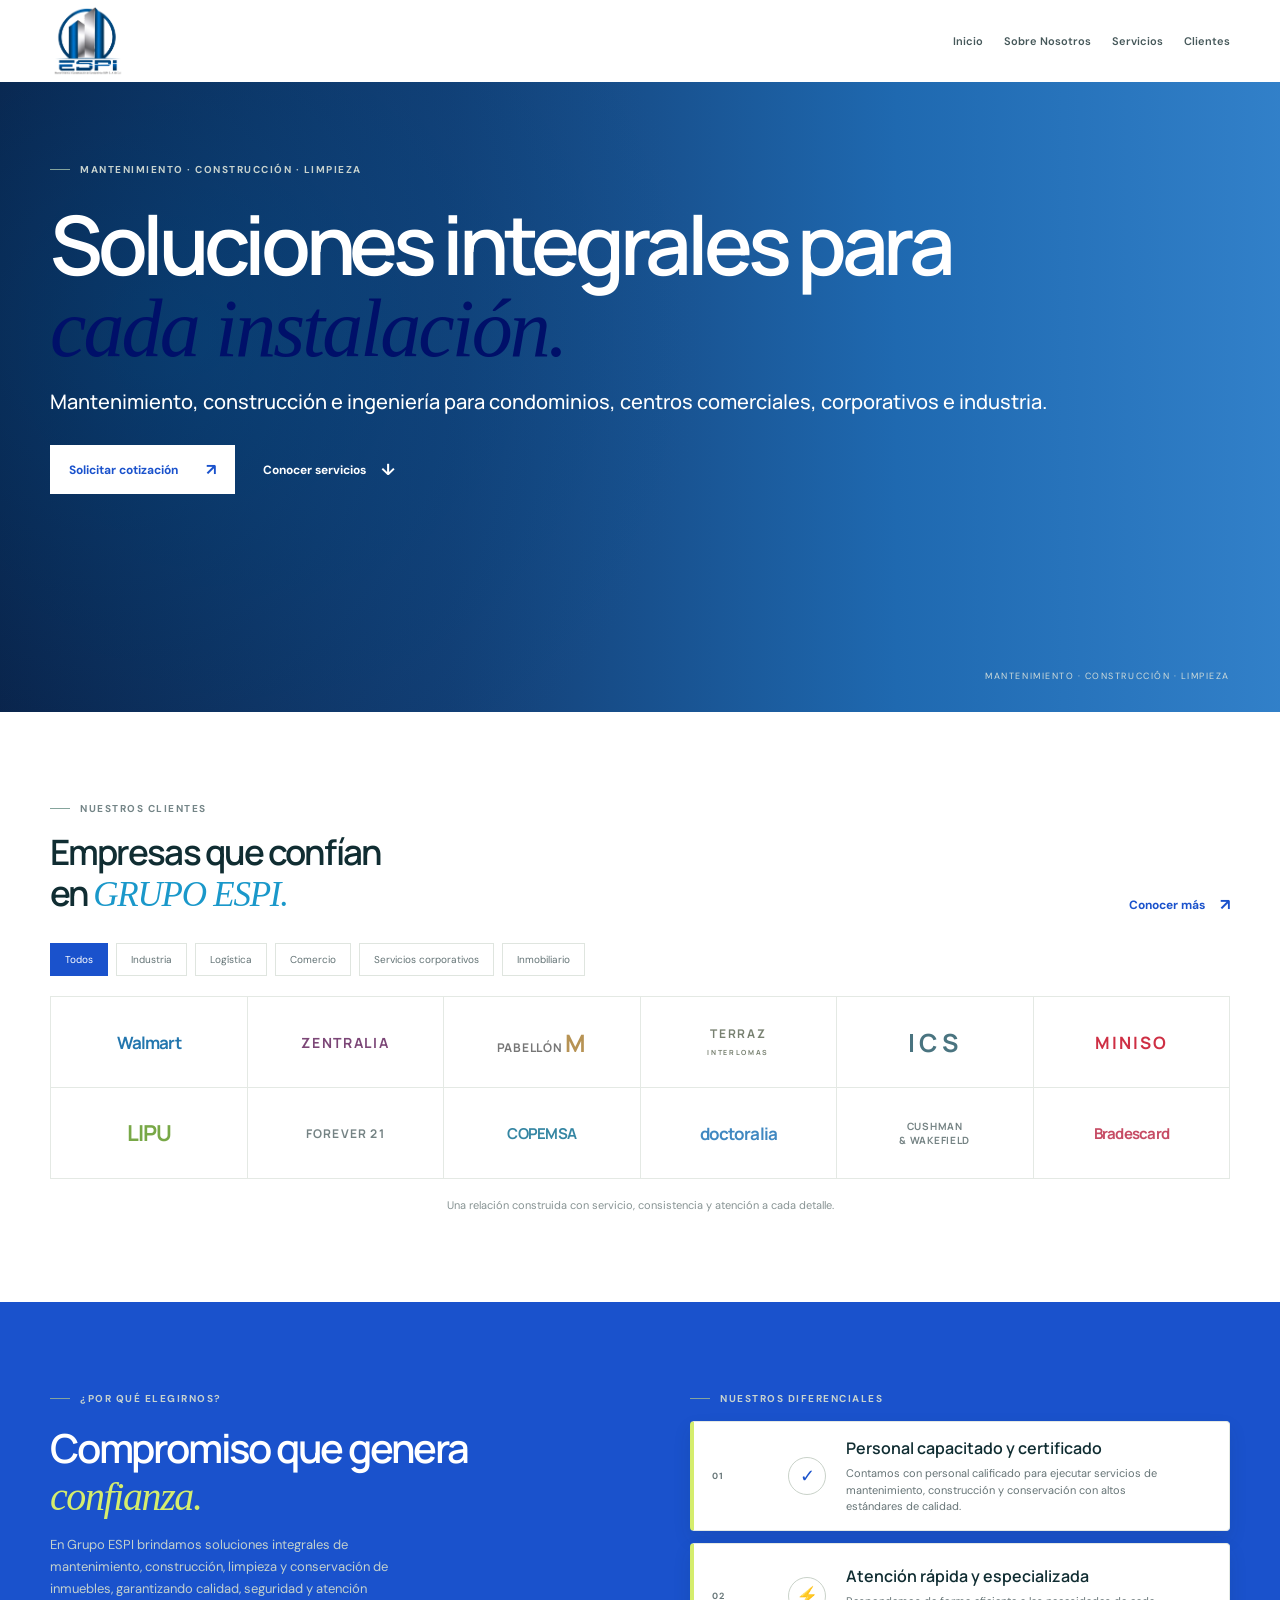
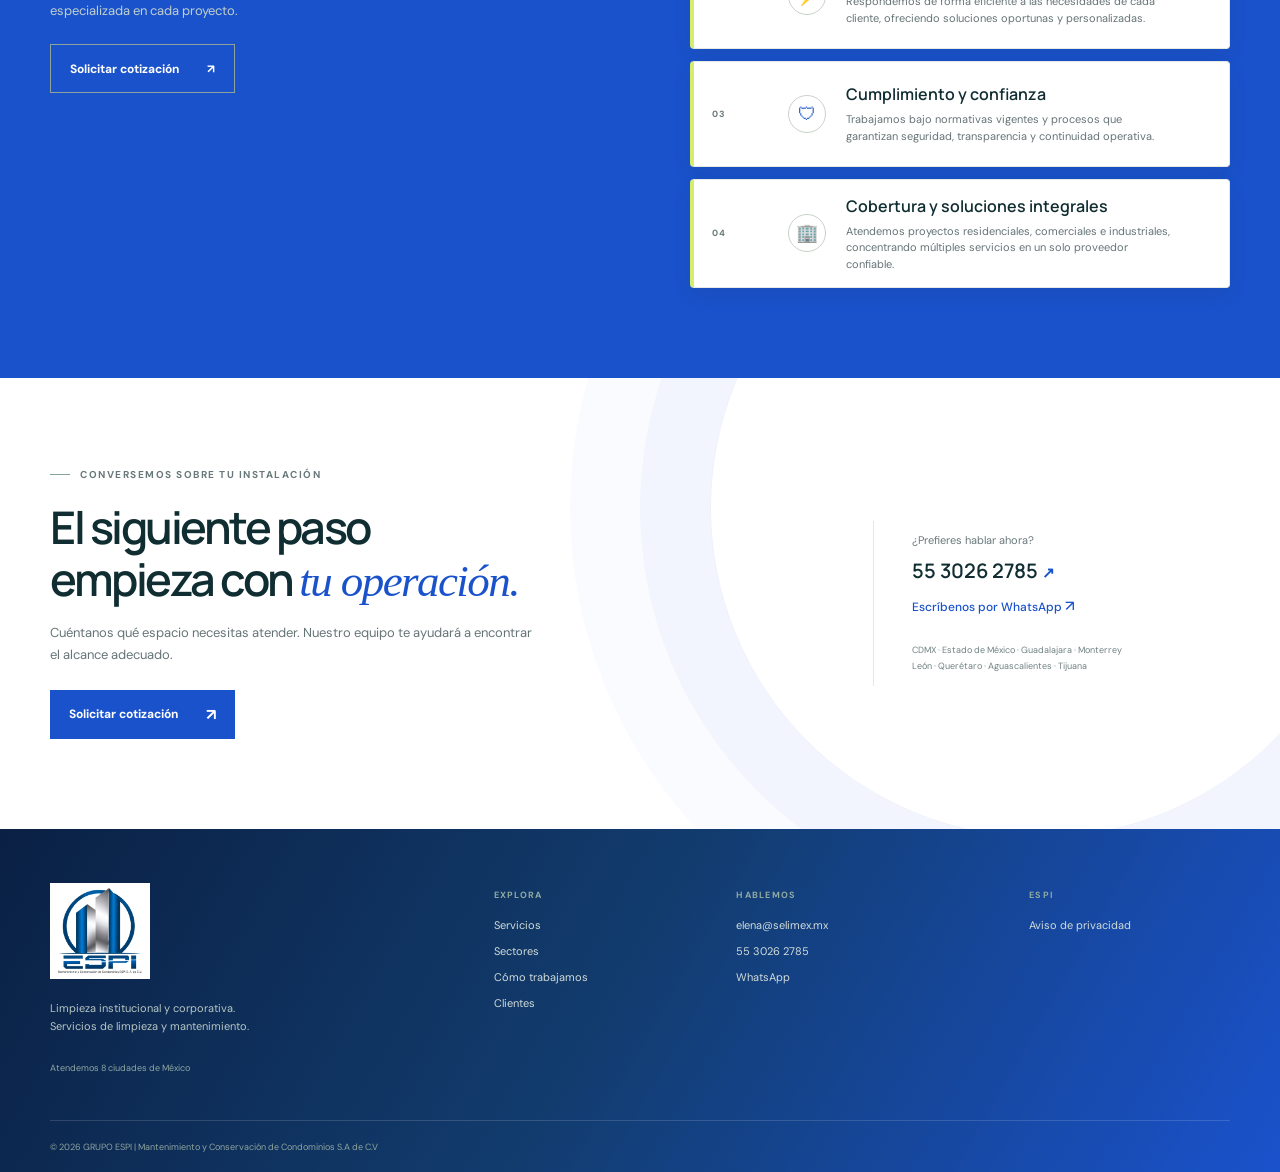
<file: index.html>
<!doctype html>
<html lang="es">

<head>
  <meta charset="utf-8">
  <meta name="viewport" content="width=device-width, initial-scale=1">
  <meta name="theme-color" content="#092f36">
  <meta name="description"
    content="Servicios de limpieza institucional y mantenimiento para empresas, industria y edificios.">
  <title>ESPI | Mantenimiento y Construcción</title>
  <link rel="preconnect" href="https://fonts.googleapis.com">
  <link rel="preconnect" href="https://fonts.gstatic.com" crossorigin>
  <link
    href="https://fonts.googleapis.com/css2?family=DM+Sans:wght@400;500;600;700&family=Manrope:wght@400;500;600;700;800&display=swap"
    rel="stylesheet">
  <link rel="stylesheet" href="styles.css">
  <script src="script.js" defer></script>
</head>

<body>
  <header class="site-header">
    <a class="brand" href="#inicio" aria-label="GRUPO ESPI, inicio"><img
        src="logo-espi.png" alt="ESPI, Mantenimiento y Conservación de Condominios"></a>
    <button class="menu-toggle" aria-label="Abrir menú" aria-expanded="false"><span></span><span></span></button>
    <nav class="main-nav" aria-label="Navegación principal">
      <a href="#inicio">Inicio</a>
      <a href="empresa.html">Sobre Nosotros</a>
      <a href="servicios.html">Servicios</a>
      <a href="#clientes">Clientes</a>
    </nav>
  </header>
  <main>
    <section class="hero" id="inicio">
      <div class="hero-image"></div>
      <div class="hero-shade"></div>
      <div class="hero-content wrap">
        <div class="eyebrow light"><i></i> MANTENIMIENTO · CONSTRUCCIÓN · LIMPIEZA </div>
        <h1>Soluciones integrales para<br><em>cada instalación.</em></h1>
        <p class="hero-lead">
          Mantenimiento, construcción e ingeniería para condominios,
          centros comerciales, corporativos e industria.</p>
        <div class="hero-actions"><a class="button button-lime" href="#contacto">Solicitar cotización
            <span>↗</span></a><a class="text-link light-link" href="servicios.html">Conocer servicios <span>↓</span></a>
        </div>

      </div>
      <div class="hero-caption">
        MANTENIMIENTO · CONSTRUCCIÓN · LIMPIEZA
      </div>
    </section>

    <section class="clients section-pad" id="clientes">
      <div class="wrap">
        <div class="section-head">
          <div>
            <div class="eyebrow"><i></i> NUESTROS CLIENTES</div>
            <h2>Empresas que confían<br>en <em>GRUPO ESPI.</em></h2>
          </div><a class="text-link" href="#contacto">Conocer más <span>↗</span></a>
        </div>
        <div class="filter-row" role="group" aria-label="Filtrar clientes"><button class="filter active" aria-pressed="true"
            data-filter="all">Todos</button><button class="filter" aria-pressed="false" data-filter="industria">Industria</button><button
            class="filter" aria-pressed="false" data-filter="logistica">Logística</button><button class="filter" aria-pressed="false"
            data-filter="comercio">Comercio</button><button class="filter" aria-pressed="false" data-filter="corporativo">Servicios
            corporativos</button><button class="filter" aria-pressed="false" data-filter="inmobiliario">Inmobiliario</button></div>
        <div class="client-grid">
          <div class="client-card" data-category="comercio"><strong class="walmart">Walmart</strong></div>
          <div class="client-card" data-category="inmobiliario"><strong class="zentralia">ZENTRALIA</strong></div>
          <div class="client-card" data-category="inmobiliario"><strong class="pabellon">PABELLÓN <b>M</b></strong>
          </div>
          <div class="client-card" data-category="inmobiliario"><strong
              class="terraz">TERRAZ<br><small>INTERLOMAS</small></strong></div>
          <div class="client-card" data-category="industria"><strong class="ics">ICS</strong></div>
          <div class="client-card" data-category="comercio"><strong class="miniso">MINISO</strong></div>
          <div class="client-card" data-category="logistica"><strong class="lipu">LIPU</strong></div>
          <div class="client-card" data-category="comercio"><strong class="forever">FOREVER 21</strong></div>
          <div class="client-card" data-category="inmobiliario"><strong class="copemsa">COPEMSA</strong></div>
          <div class="client-card" data-category="corporativo"><strong class="doctoralia">doctoralia</strong></div>
          <div class="client-card" data-category="corporativo"><strong class="cushman">CUSHMAN<br>& WAKEFIELD</strong>
          </div>
          <div class="client-card" data-category="corporativo"><strong class="bradescard">Bradescard</strong></div>
        </div>
        <p class="client-foot">Una relación construida con servicio, consistencia y atención a cada detalle.</p>
      </div>
    </section>
    <section class="process section-pad" id="proceso">
      <div class="wrap process-grid">
        <div class="process-intro">
          <div class="eyebrow light">
            <i></i> ¿POR QUÉ ELEGIRNOS?
          </div>
          <h2>
            Compromiso que genera
            <em>confianza.</em>
          </h2>
          <p>
            En Grupo ESPI brindamos soluciones integrales de
            mantenimiento, construcción, limpieza y conservación
            de inmuebles, garantizando calidad, seguridad y
            atención especializada en cada proyecto.
          </p>
          <a class="button button-outline" href="#contacto">
            Solicitar cotización
            <span>↗</span>
          </a>
        </div>
        <div class="steps">
          <div class="eyebrow light">
            <i></i> NUESTROS DIFERENCIALES
          </div>
          <article class="step">
            <span>01</span>
            <div class="step-icon">✓</div>
            <div>
              <h3>Personal capacitado y certificado</h3>
              <p>
                Contamos con personal calificado para ejecutar
                servicios de mantenimiento, construcción y
                conservación con altos estándares de calidad.
              </p>
            </div>
          </article>
          <article class="step">
            <span>02</span>
            <div class="step-icon">⚡</div>
            <div>
              <h3>Atención rápida y especializada</h3>
              <p>
                Respondemos de forma eficiente a las necesidades
                de cada cliente, ofreciendo soluciones oportunas
                y personalizadas.
              </p>
            </div>
          </article>
          <article class="step">
            <span>03</span>
            <div class="step-icon">🛡</div>
            <div>
              <h3>Cumplimiento y confianza</h3>
              <p>
                Trabajamos bajo normativas vigentes y procesos
                que garantizan seguridad, transparencia y
                continuidad operativa.
              </p>
            </div>
          </article>
          <article class="step">
            <span>04</span>
            <div class="step-icon">🏢</div>
            <div>
              <h3>Cobertura y soluciones integrales</h3>
              <p>
                Atendemos proyectos residenciales, comerciales e
                industriales, concentrando múltiples servicios en
                un solo proveedor confiable.
              </p>
            </div>
          </article>
        </div>
      </div>
    </section>
    <section class="contact section-pad" id="contacto">
      <div class="contact-glow"></div>
      <div class="wrap contact-grid">
        <div>
          <div class="eyebrow light"><i></i> CONVERSEMOS SOBRE TU INSTALACIÓN</div>
          <h2>El siguiente paso<br>empieza con <em>tu operación.</em></h2>
          <p>Cuéntanos qué espacio necesitas atender. Nuestro equipo te ayudará a encontrar el alcance adecuado.</p><a
            class="button button-lime" href="mailto:elena@selimex.mx?subject=Solicitud%20de%20cotizaci%C3%B3n">Solicitar
            cotización <span>↗</span></a>
        </div>
        <div class="contact-side"><span>¿Prefieres hablar ahora?</span><a href="tel:+525530262785">55 3026 2785
            <i>↗</i></a><a class="whatsapp" href="https://wa.me/525530262785" target="_blank"
            rel="noreferrer">Escríbenos por WhatsApp <i>↗</i></a><small>CDMX · Estado de México · Guadalajara ·
            Monterrey<br>León · Querétaro · Aguascalientes · Tijuana</small></div>
      </div>
    </section>
  </main>
  <footer class="footer">
    <div class="wrap">
      <div class="footer-main">
        <div class="footer-brand"><a class="brand" href="#inicio" aria-label="GRUPO ESPI, inicio"><img
              src="logo-espi.png" alt="ESPI, Mantenimiento y Conservación de Condominios"></a>
          <p>Limpieza institucional y corporativa.<br>Servicios de limpieza y mantenimiento.</p><span
            class="footer-location">Atendemos 8 ciudades de México</span>
        </div>
        <div>
          <h4>EXPLORA</h4><a href="servicios.html">Servicios</a><a href="servicios.html#sectores">Sectores</a><a href="#proceso">Cómo
            trabajamos</a><a href="#clientes">Clientes</a>
        </div>
        <div>
          <h4>HABLEMOS</h4><a href="mailto:elena@selimex.mx">elena@selimex.mx</a><a href="tel:+525530262785">55 3026
            2785</a><a href="https://wa.me/525530262785">WhatsApp</a>
        </div>
        <div>
          <h4>ESPI</h4><a href="aviso-de-privacidad.html">Aviso de
            privacidad</a>
        </div>
      </div>
      <div class="footer-bottom"><span>© <span id="year"></span> GRUPO ESPI | Mantenimiento y Conservación de Condominios S.A
          de C.V</span></div>
    </div>
  </footer>
</body>

</html>
</file>
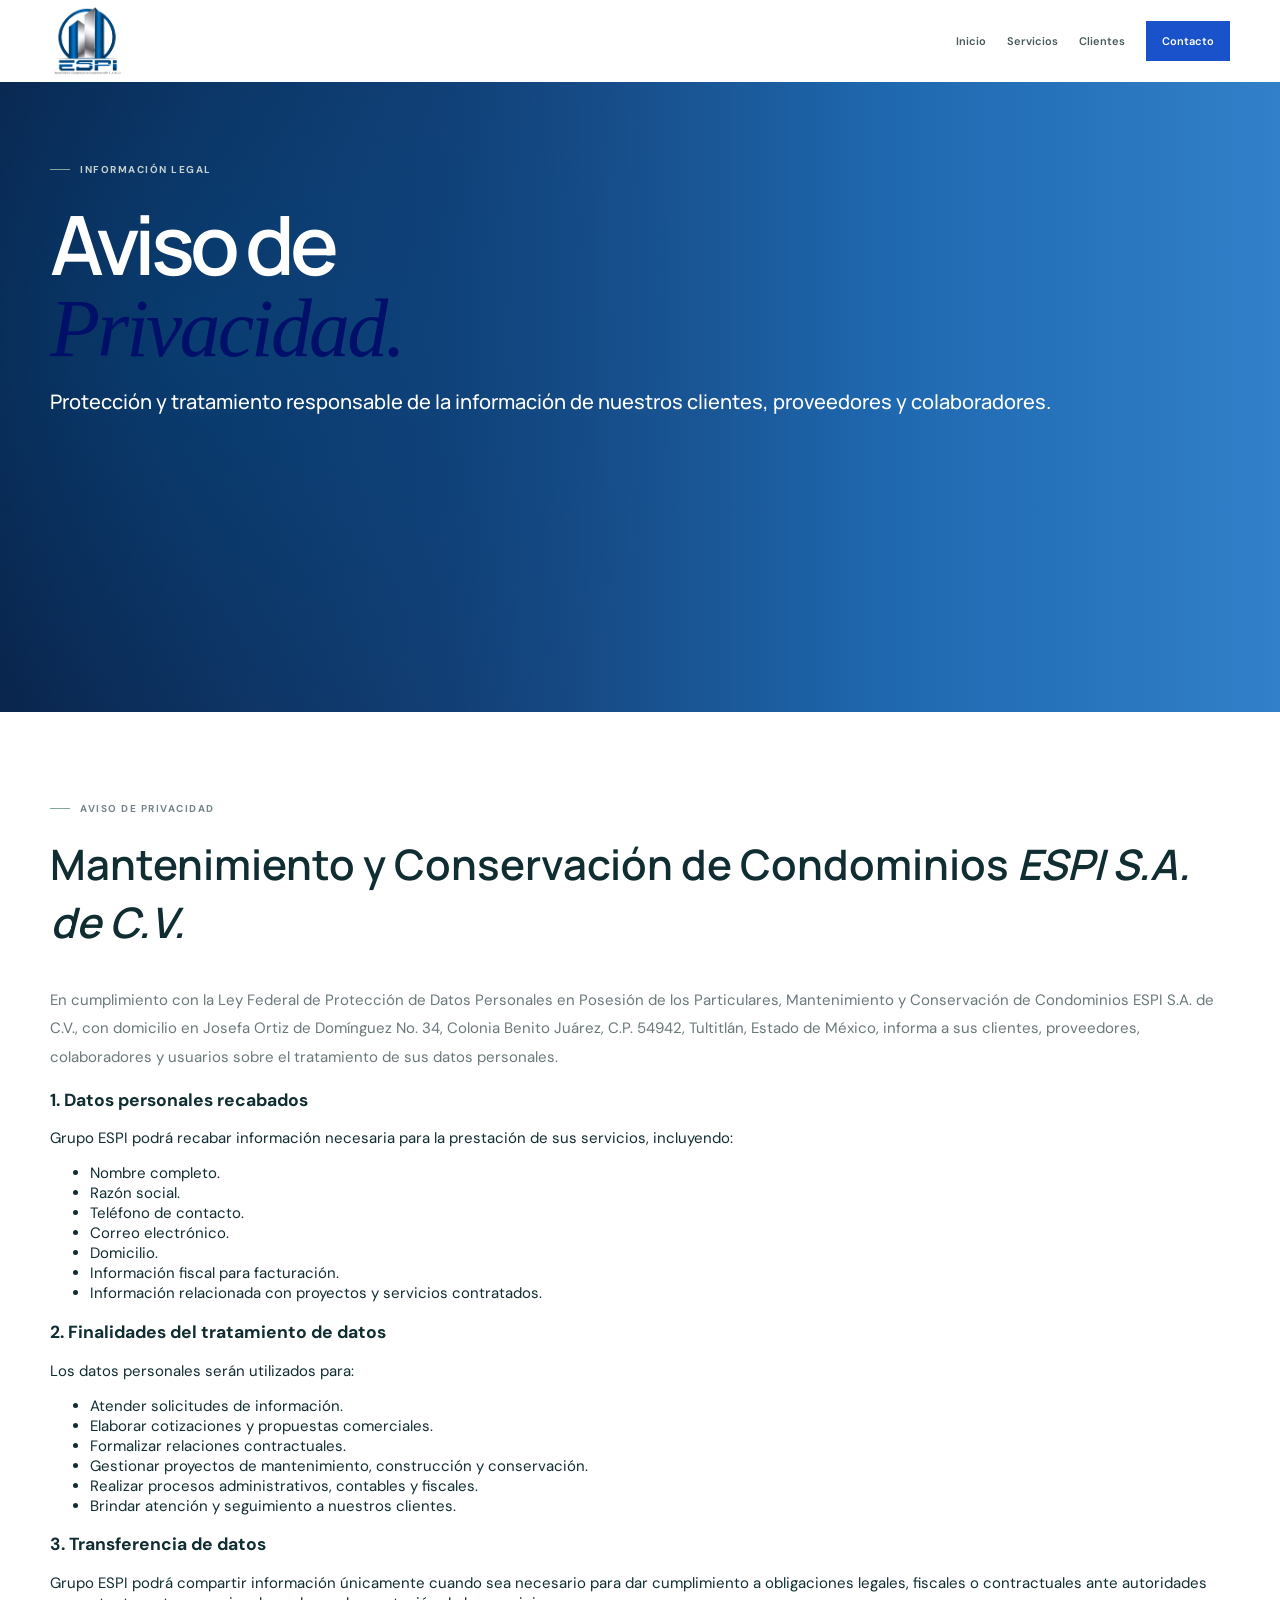
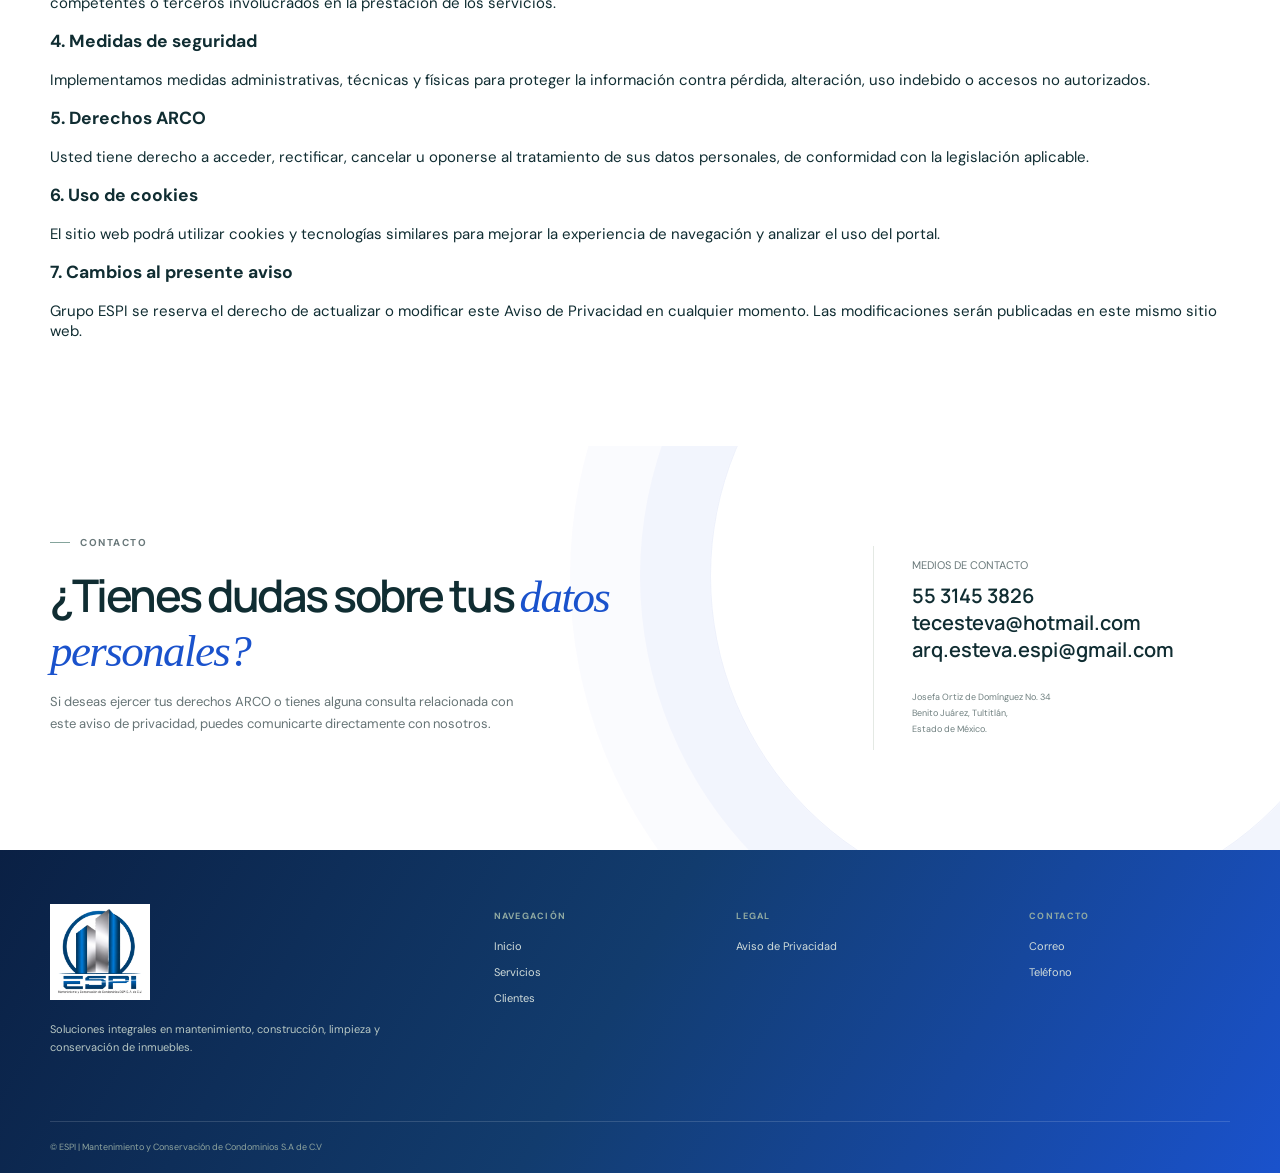
<file: aviso-de-privacidad.html>
<!DOCTYPE html>
<html lang="es">

<head>
    <meta charset="UTF-8">
    <meta name="viewport" content="width=device-width, initial-scale=1.0">
    <title>Aviso de Privacidad | Grupo ESPI</title>

    <link rel="preconnect" href="https://fonts.googleapis.com">
    <link rel="preconnect" href="https://fonts.gstatic.com" crossorigin>

    <link
        href="https://fonts.googleapis.com/css2?family=DM+Sans:wght@400;500;700&family=Manrope:wght@400;600;700;800&display=swap"
        rel="stylesheet">

    <link rel="stylesheet" href="styles.css">
</head>
<body>
    <!-- HEADER -->
    <header class="site-header">
        <a class="brand" href="index.html#inicio" aria-label="Grupo ESPI, inicio">
            <img src="logo-espi.png" alt="ESPI, Mantenimiento y Conservación de Condominios">
        </a>
        <nav class="main-nav">
            <a href="index.html">Inicio</a>
            <a href="servicios.html">Servicios</a>
            <a href="index.html#clientes">Clientes</a>
            <a class="nav-quote" href="index.html#contacto">
                Contacto
            </a>
        </nav>
    </header>
    <!-- HERO -->
    <section class="hero">
        <div class="hero-image"></div>
        <div class="hero-shade"></div>
        <div class="hero-content wrap">
            <div class="eyebrow light">
                <i></i> INFORMACIÓN LEGAL
            </div>
            <h1>
                Aviso de<br>
                <em>Privacidad.</em>
            </h1>

            <p class="hero-lead">
                Protección y tratamiento responsable
                de la información de nuestros clientes,
                proveedores y colaboradores.
            </p>
        </div>
    </section>
    <!-- CONTENIDO -->
    <section class="section-pad">
        <div class="wrap">
            <div class="eyebrow">
                <i></i> AVISO DE PRIVACIDAD
            </div>
            <h2 style="font:600 42px var(--display);margin-top:20px;">
                Mantenimiento y Conservación de Condominios
                <em>ESPI S.A. de C.V.</em>
            </h2>
            <p style="line-height:1.9;color:var(--muted);">
                En cumplimiento con la Ley Federal de Protección de Datos
                Personales en Posesión de los Particulares, Mantenimiento y
                Conservación de Condominios ESPI S.A. de C.V., con domicilio
                en Josefa Ortiz de Domínguez No. 34, Colonia Benito Juárez,
                C.P. 54942, Tultitlán, Estado de México, informa a sus clientes,
                proveedores, colaboradores y usuarios sobre el tratamiento de sus
                datos personales.
            </p>
            <h3>1. Datos personales recabados</h3>
            <p>
                Grupo ESPI podrá recabar información necesaria para la prestación
                de sus servicios, incluyendo:
            </p>
            <ul>
                <li>Nombre completo.</li>
                <li>Razón social.</li>
                <li>Teléfono de contacto.</li>
                <li>Correo electrónico.</li>
                <li>Domicilio.</li>
                <li>Información fiscal para facturación.</li>
                <li>Información relacionada con proyectos y servicios contratados.</li>
            </ul>
            <h3>2. Finalidades del tratamiento de datos</h3>
            <p>
                Los datos personales serán utilizados para:
            </p>
            <ul>
                <li>Atender solicitudes de información.</li>
                <li>Elaborar cotizaciones y propuestas comerciales.</li>
                <li>Formalizar relaciones contractuales.</li>
                <li>Gestionar proyectos de mantenimiento, construcción y conservación.</li>
                <li>Realizar procesos administrativos, contables y fiscales.</li>
                <li>Brindar atención y seguimiento a nuestros clientes.</li>
            </ul>
            <h3>3. Transferencia de datos</h3>
            <p>
                Grupo ESPI podrá compartir información únicamente cuando sea
                necesario para dar cumplimiento a obligaciones legales,
                fiscales o contractuales ante autoridades competentes
                o terceros involucrados en la prestación de los servicios.
            </p>
            <h3>4. Medidas de seguridad</h3>
            <p>
                Implementamos medidas administrativas, técnicas y físicas
                para proteger la información contra pérdida, alteración,
                uso indebido o accesos no autorizados.
            </p>
            <h3>5. Derechos ARCO</h3>
            <p>
                Usted tiene derecho a acceder, rectificar, cancelar u oponerse
                al tratamiento de sus datos personales, de conformidad con la
                legislación aplicable.
            </p>
            <h3>6. Uso de cookies</h3>
            <p>
                El sitio web podrá utilizar cookies y tecnologías similares
                para mejorar la experiencia de navegación y analizar el uso
                del portal.
            </p>
            <h3>7. Cambios al presente aviso</h3>
            <p>
                Grupo ESPI se reserva el derecho de actualizar o modificar
                este Aviso de Privacidad en cualquier momento.
                Las modificaciones serán publicadas en este mismo sitio web.
            </p>
        </div>
    </section>
    <!-- CONTACTO -->
    <section class="contact section-pad">
        <div class="contact-glow"></div>
        <div class="wrap contact-grid">
            <div>
                <div class="eyebrow light">
                    <i></i> CONTACTO
                </div>
                <h2>
                    ¿Tienes dudas sobre tus
                    <em>datos personales?</em>
                </h2>
                <p>
                    Si deseas ejercer tus derechos ARCO o tienes alguna consulta
                    relacionada con este aviso de privacidad, puedes comunicarte
                    directamente con nosotros.
                </p>
            </div>
            <div class="contact-side">
                <span>MEDIOS DE CONTACTO</span>
                <a href="tel:+525531453826">
                    55 3145 3826
                </a>
                <a href="mailto:tecesteva@hotmail.com">
                    tecesteva@hotmail.com
                </a>
                <a href="mailto:arq.esteva.espi@gmail.com">
                    arq.esteva.espi@gmail.com
                </a>
                <small>
                    Josefa Ortiz de Domínguez No. 34<br>
                    Benito Juárez, Tultitlán,<br>
                    Estado de México.
                </small>
            </div>
        </div>
    </section>
    <!-- FOOTER -->
    <footer class="footer">
        <div class="wrap">
            <div class="footer-main">
                <div class="footer-brand">
                    <a class="brand" href="index.html#inicio" aria-label="Grupo ESPI, inicio">
                        <img src="logo-espi.png" alt="ESPI, Mantenimiento y Conservación de Condominios">
                    </a>
                    <p>
                        Soluciones integrales en mantenimiento,
                        construcción, limpieza y conservación de inmuebles.
                    </p>
                </div>
                <div>
                    <h4>NAVEGACIÓN</h4>
                    <a href="index.html">Inicio</a>
                    <a href="servicios.html">Servicios</a>
                    <a href="index.html#clientes">Clientes</a>
                </div>
                <div>
                    <h4>LEGAL</h4>
                    <a href="aviso-privacidad.html">Aviso de Privacidad</a>
                </div>
                <div>
                    <h4>CONTACTO</h4>
                    <a href="mailto:tecesteva@hotmail.com">
                        Correo
                    </a>
                    <a href="tel:+525531453826">
                        Teléfono
                    </a>
                </div>
            </div>
            <div class="footer-bottom"><span>© <span id="year"></span> ESPI | Mantenimiento y Conservación de
                    Condominios S.A
                    de C.V</span></div>
        </div>
    </footer>
</body>

</html>
</file>
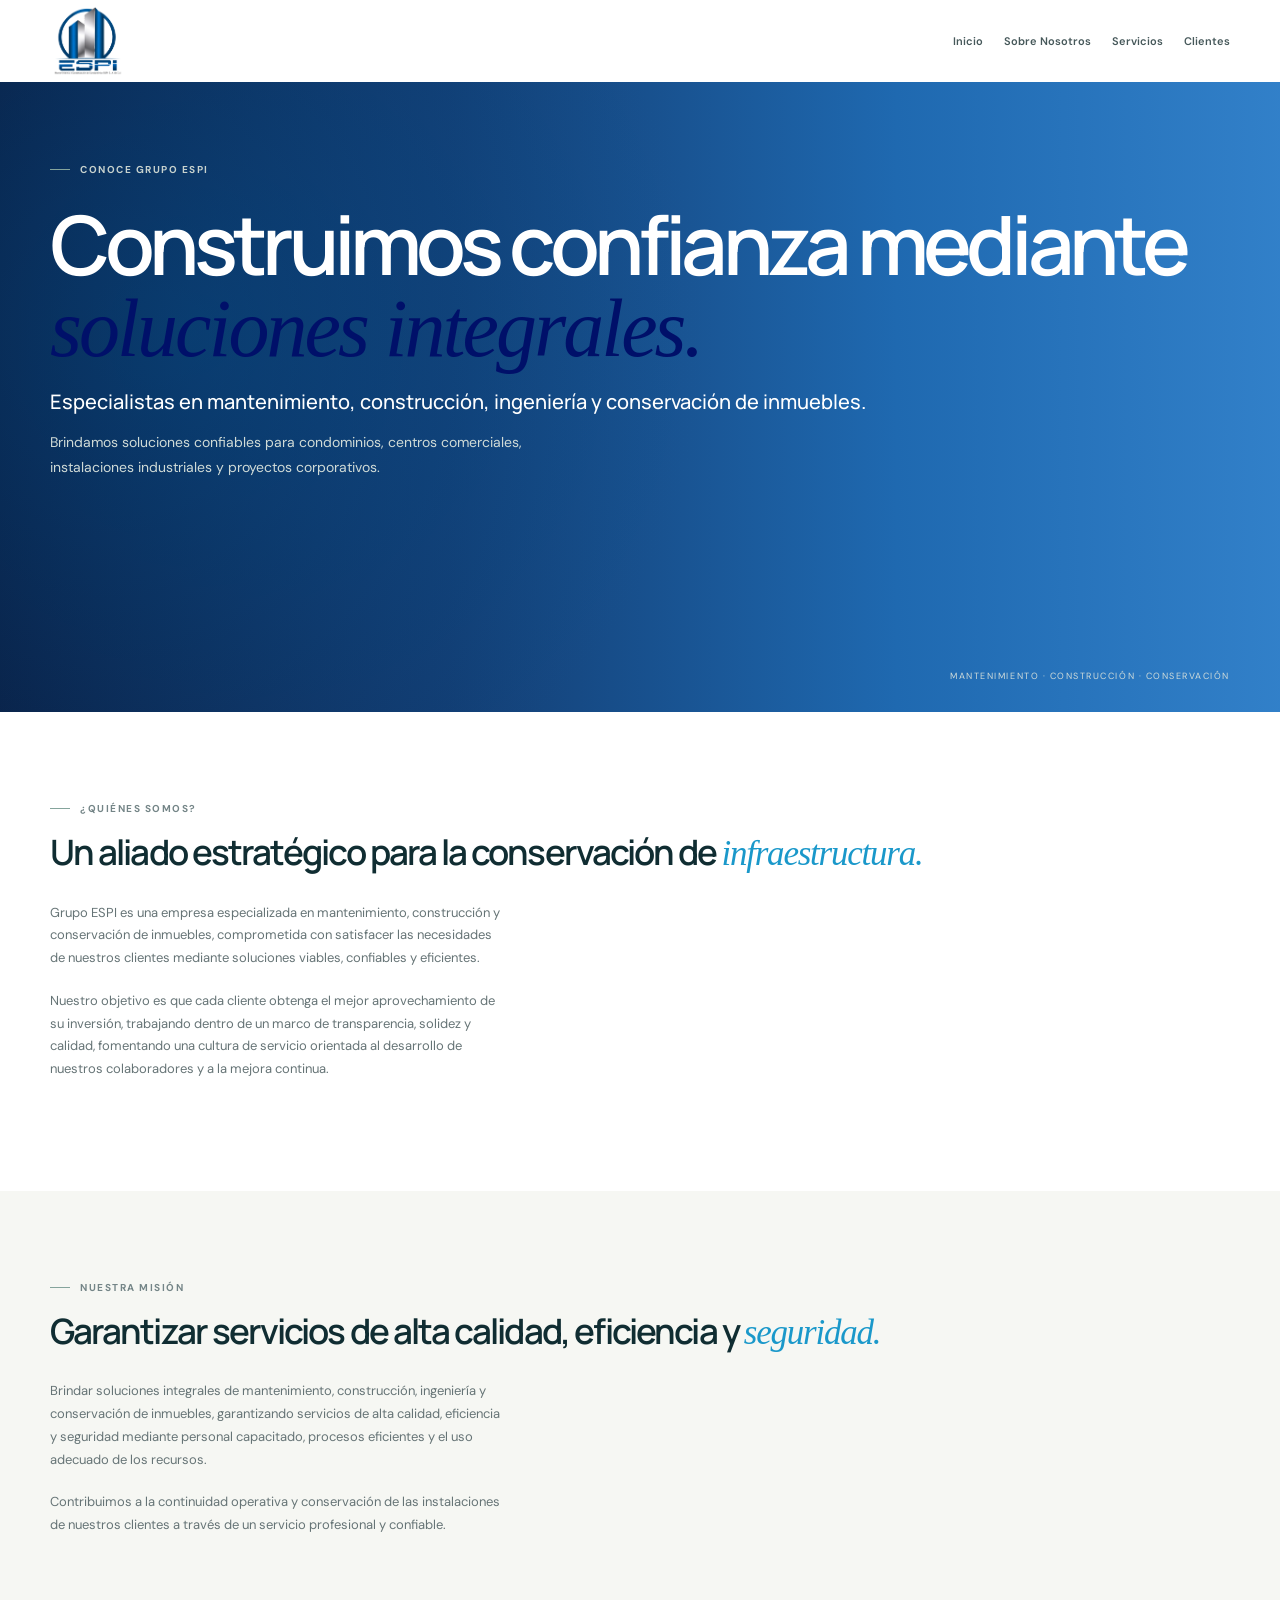
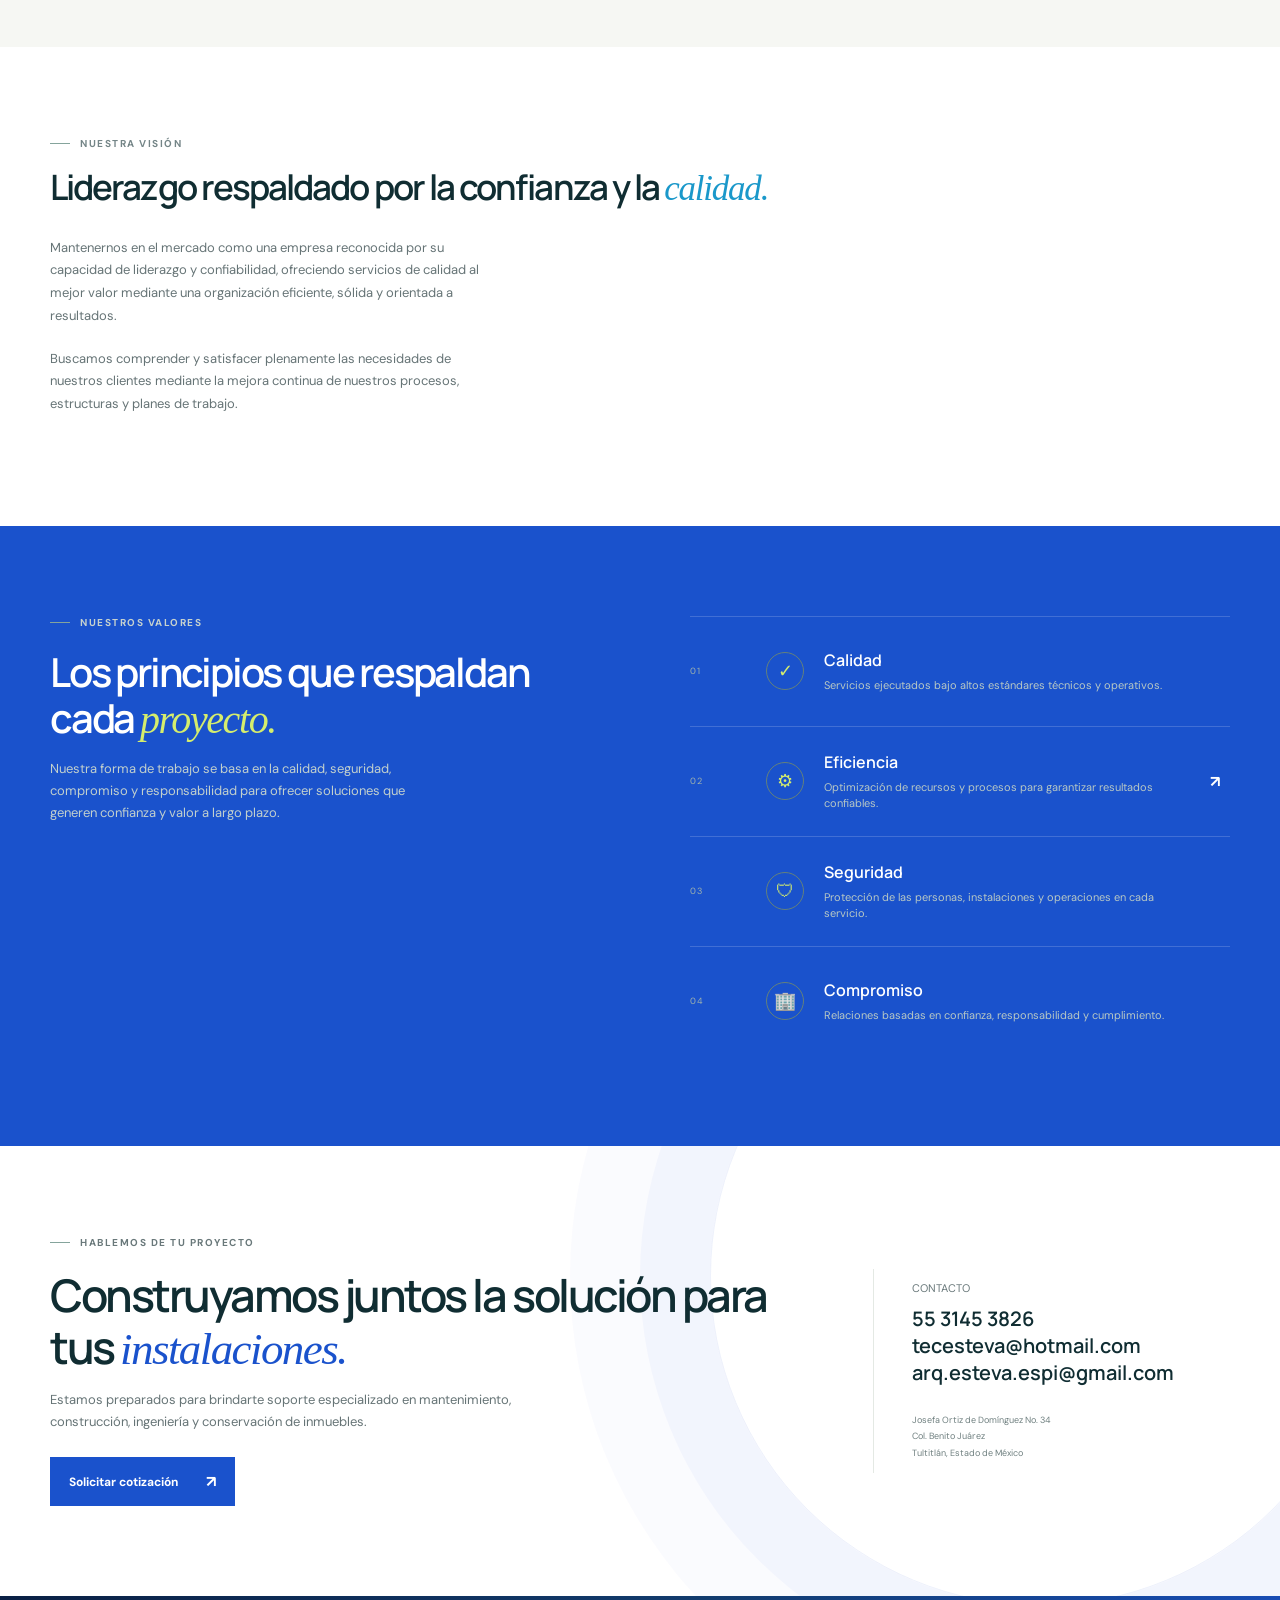
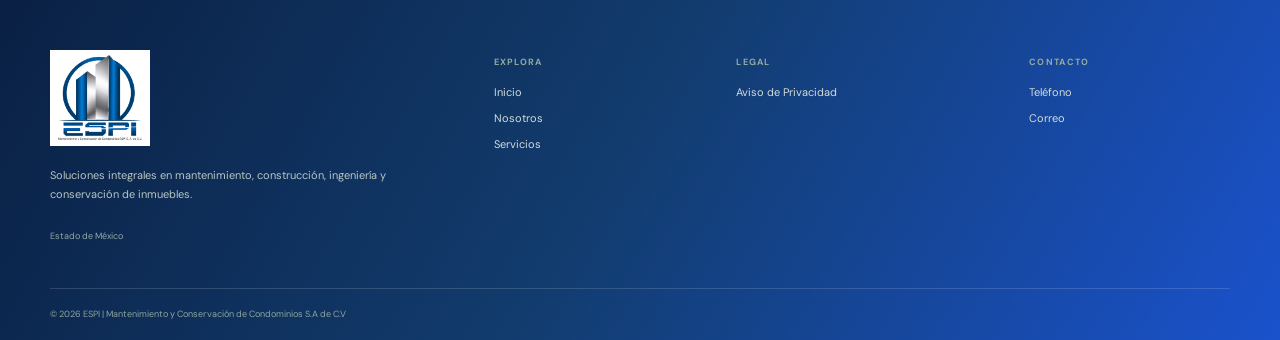
<file: empresa.html>
<!DOCTYPE html>
<html lang="es">

<head>
    <meta charset="utf-8">
    <meta name="viewport" content="width=device-width, initial-scale=1">
    <meta name="description"
        content="Conoce a Grupo ESPI, empresa especializada en mantenimiento, construcción, ingeniería y conservación de inmuebles.">
    <title>Nosotros | Grupo ESPI</title>
    <link rel="preconnect" href="https://fonts.googleapis.com">
    <link rel="preconnect" href="https://fonts.gstatic.com" crossorigin>
    <link
        href="https://fonts.googleapis.com/css2?family=DM+Sans:wght@400;500;600;700&family=Manrope:wght@400;500;600;700;800&display=swap"
        rel="stylesheet">
    <link rel="stylesheet" href="styles.css">
    <script src="script.js" defer></script>
</head>

<body>
    <!-- HEADER -->
    <header class="site-header">
        <a class="brand" href="index.html#inicio" aria-label="Grupo ESPI, inicio">
            <img src="logo-espi.png" alt="ESPI, Mantenimiento y Conservación de Condominios">
        </a>
        <button class="menu-toggle" aria-label="Abrir menú" aria-expanded="false">
            <span></span>
            <span></span>
        </button>
        <nav class="main-nav">
            <a href="index.html#inicio">Inicio</a>
            <a href="empresa.html">Sobre Nosotros</a>
            <a href="servicios.html">Servicios</a>
            <a href="index.html#clientes">Clientes</a>
        </nav>
    </header>
    <main>
        <!-- HERO -->
        <section class="hero">
            <div class="hero-image"></div>
            <div class="hero-shade"></div>
            <div class="hero-content wrap">
                <div class="eyebrow light">
                    <i></i> CONOCE GRUPO ESPI
                </div>
                <h1>
                    Construimos confianza mediante
                    <em>soluciones integrales.</em>
                </h1>
                <p class="hero-lead">
                    Especialistas en mantenimiento, construcción,
                    ingeniería y conservación de inmuebles.
                </p>
                <p class="hero-copy">
                    Brindamos soluciones confiables para condominios,
                    centros comerciales, instalaciones industriales
                    y proyectos corporativos.
                </p>
                <!-- <div class="hero-actions">
                    <a class="button button-lime" href="index.html#contacto">
                        Solicitar información
                        <span>↗</span>
                    </a>
                    <a class="text-link light-link" href="#quienes-somos">
                        Conocer más
                        <span>↓</span>
                    </a>
                </div> -->
                <!-- <div class="hero-proof">
                    <div class="proof-icon">✓</div>
                    <div>
                        <b>REPSE</b>
                        <small>Registro vigente</small>
                    </div>
                    <div class="proof-line"></div>
                    <div>
                        <b>Soluciones Integrales</b>
                        <small>Mantenimiento y construcción</small>
                    </div>
                </div> -->
            </div>
            <div class="hero-caption">
                MANTENIMIENTO · CONSTRUCCIÓN · CONSERVACIÓN
            </div>
        </section>
        <!-- QUIENES SOMOS -->
        <section class="section-pad" id="quienes-somos">
            <div class="wrap">
                <div class="section-head">
                    <div>
                        <div class="eyebrow">
                            <i></i> ¿QUIÉNES SOMOS?
                        </div>
                        <h2>
                            Un aliado estratégico para la conservación de
                            <em>infraestructura.</em>
                        </h2>
                    </div>
                </div>
                <div class="compliance-copy">
                    <p>
                        Grupo ESPI es una empresa especializada en mantenimiento,
                        construcción y conservación de inmuebles, comprometida
                        con satisfacer las necesidades de nuestros clientes
                        mediante soluciones viables, confiables y eficientes.
                    </p>
                    <p>
                        Nuestro objetivo es que cada cliente obtenga el mejor
                        aprovechamiento de su inversión, trabajando dentro de un
                        marco de transparencia, solidez y calidad, fomentando una
                        cultura de servicio orientada al desarrollo de nuestros
                        colaboradores y a la mejora continua.
                    </p>
                </div>
            </div>
        </section>
        <!-- MISIÓN -->
        <section class="compliance section-pad">
            <div class="wrap">
                <div class="section-head">
                    <div>
                        <div class="eyebrow">
                            <i></i> NUESTRA MISIÓN
                        </div>
                        <h2>
                            Garantizar servicios de alta calidad,
                            eficiencia y <em>seguridad.</em>
                        </h2>
                    </div>
                </div>
                <div class="compliance-copy">
                    <p>
                        Brindar soluciones integrales de mantenimiento,
                        construcción, ingeniería y conservación de inmuebles,
                        garantizando servicios de alta calidad, eficiencia y
                        seguridad mediante personal capacitado, procesos
                        eficientes y el uso adecuado de los recursos.
                    </p>
                    <p>
                        Contribuimos a la continuidad operativa y conservación
                        de las instalaciones de nuestros clientes a través de
                        un servicio profesional y confiable.
                    </p>
                </div>
            </div>
        </section>
        <!-- VISIÓN -->
        <section class="section-pad">
            <div class="wrap">
                <div class="section-head">
                    <div>
                        <div class="eyebrow">
                            <i></i> NUESTRA VISIÓN
                        </div>
                        <h2>
                            Liderazgo respaldado por la confianza y la
                            <em>calidad.</em>
                        </h2>
                    </div>
                </div>
                <div class="compliance-copy">

                    <p>
                        Mantenernos en el mercado como una empresa reconocida
                        por su capacidad de liderazgo y confiabilidad,
                        ofreciendo servicios de calidad al mejor valor mediante
                        una organización eficiente, sólida y orientada a resultados.
                    </p>
                    <p>
                        Buscamos comprender y satisfacer plenamente las
                        necesidades de nuestros clientes mediante la mejora
                        continua de nuestros procesos, estructuras y planes de trabajo.
                    </p>
                </div>
            </div>
        </section>
        <!-- VALORES -->
        <section class="process section-pad">
            <div class="wrap process-grid">
                <div class="process-intro">
                    <div class="eyebrow light">
                        <i></i> NUESTROS VALORES
                    </div>
                    <h2>
                        Los principios que respaldan cada
                        <em>proyecto.</em>
                    </h2>
                    <p>
                        Nuestra forma de trabajo se basa en la calidad,
                        seguridad, compromiso y responsabilidad para
                        ofrecer soluciones que generen confianza y valor
                        a largo plazo.
                    </p>
                </div>
                <div class="steps">
                    <article class="step">
                        <span>01</span>
                        <div class="step-icon">✓</div>
                        <div>
                            <h3>Calidad</h3>
                            <p>
                                Servicios ejecutados bajo altos estándares
                                técnicos y operativos.
                            </p>
                        </div>
                    </article>
                    <article class="step">
                        <span>02</span>
                        <div class="step-icon">⚙</div>
                        <div>
                            <h3>Eficiencia</h3>
                            <p>
                                Optimización de recursos y procesos para
                                garantizar resultados confiables.
                            </p>
                        </div>
                        <b>↗</b>
                    </article>
                    <article class="step">
                        <span>03</span>
                        <div class="step-icon">🛡</div>
                        <div>
                            <h3>Seguridad</h3>
                            <p>
                                Protección de las personas, instalaciones
                                y operaciones en cada servicio.
                            </p>
                        </div>
                    </article>
                    <article class="step">
                        <span>04</span>
                        <div class="step-icon">🏢</div>
                        <div>
                            <h3>Compromiso</h3>
                            <p>
                                Relaciones basadas en confianza,
                                responsabilidad y cumplimiento.
                            </p>
                        </div>
                    </article>
                </div>
            </div>
        </section>
        <!-- CTA -->
        <section class="contact section-pad">
            <div class="contact-glow"></div>
            <div class="wrap contact-grid">
                <div>
                    <div class="eyebrow light">
                        <i></i> HABLEMOS DE TU PROYECTO
                    </div>
                    <h2>
                        Construyamos juntos la solución para tus
                        <em>instalaciones.</em>
                    </h2>
                    <p>
                        Estamos preparados para brindarte soporte
                        especializado en mantenimiento, construcción,
                        ingeniería y conservación de inmuebles.
                    </p>
                    <a class="button button-lime" href="index.html#contacto">
                        Solicitar cotización
                        <span>↗</span>
                    </a>
                </div>
                <div class="contact-side">
                    <span>CONTACTO</span>
                    <a href="tel:+525531453826">
                        55 3145 3826
                    </a>
                    <a href="mailto:tecesteva@hotmail.com">
                        tecesteva@hotmail.com
                    </a>
                    <a href="mailto:arq.esteva.espi@gmail.com">
                        arq.esteva.espi@gmail.com
                    </a>
                    <small>
                        Josefa Ortiz de Domínguez No. 34<br>
                        Col. Benito Juárez<br>
                        Tultitlán, Estado de México
                    </small>
                </div>
            </div>
        </section>
    </main>
    <!-- FOOTER -->
    <footer class="footer">
        <div class="wrap">
            <div class="footer-main">
                <div class="footer-brand">
                    <a class="brand" href="index.html#inicio" aria-label="Grupo ESPI, inicio">
                        <img src="logo-espi.png" alt="ESPI, Mantenimiento y Conservación de Condominios">
                    </a>
                    <p>
                        Soluciones integrales en mantenimiento,
                        construcción, ingeniería y conservación de inmuebles.
                    </p>
                    <span class="footer-location">
                        Estado de México
                    </span>
                </div>
                <div>
                    <h4>EXPLORA</h4>
                    <a href="index.html#inicio">Inicio</a>
                    <a href="empresa.html">Nosotros</a>
                    <a href="servicios.html">Servicios</a>
                </div>
                <div>
                    <h4>LEGAL</h4>
                    <a href="aviso-de-privacidad.html">
                        Aviso de Privacidad
                    </a>
                </div>
                <div>
                    <h4>CONTACTO</h4>
                    <a href="tel:+525531453826">
                        Teléfono
                    </a>
                    <a href="mailto:tecesteva@hotmail.com">
                        Correo
                    </a>
                </div>
            </div>
            <div class="footer-bottom"><span>© <span id="year"></span> ESPI | Mantenimiento y Conservación de
                    Condominios S.A
                    de C.V</span>
            </div>
        </div>
    </footer>
</body>

</html>
</file>
<file: styles.css>
:root {
    --ink: #102d32;
    --deep: #1a52cc;
    --deep2: #0e3d42;
    --lime: #d5ed6d;
    --paper: #f6f7f3;
    --white: #fff;
    --muted: #69787a;
    --line: #e4e9e4;
    --serif: Georgia, 'Times New Roman', serif;
    --sans: 'DM Sans', Arial, sans-serif;
    --display: 'Manrope', Arial, sans-serif
}

* {
    box-sizing: border-box
}

html {
    scroll-behavior: smooth;
    scroll-padding-top: 85px
}

body {
    margin: 0;
    color: var(--ink);
    font-family: var(--sans);
    font-size: 15px;
    -webkit-font-smoothing: antialiased
}

a {
    color: inherit;
    text-decoration: none
}

button {
    font: inherit
}

.wrap {
    width: min(1180px, calc(100% - 64px));
    margin: auto
}

.topline {
    height: 37px;
    padding: 0 max(32px, calc((100vw - 1180px)/2));
    display: flex;
    align-items: center;
    justify-content: space-between;
    background: #f1f4f0;
    color: #647476;
    font-size: 11px;
    letter-spacing: .025em
}

.topline div {
    display: flex;
    gap: 27px;
    align-items: center
}

.topline a:hover {
    color: var(--deep)
}

.top-phone {
    font-weight: 700;
    color: var(--deep)
}

.site-header {
    height: 82px;
    padding: 0 max(32px, calc((100vw - 1180px)/2));
    display: flex;
    align-items: center;
    justify-content: space-between;
    background: #fff;
    position: relative;
    z-index: 5
}

.brand {
    display: flex;
    align-items: center;
    gap: 10px;
    font: 800 21px var(--display);
    letter-spacing: .11em;
    color: var(--deep);
    line-height: 1
}

.brand-mark {
    height: 39px;
    width: 39px;
    display: grid;
    place-items: center;
    background: var(--deep);
    color: var(--lime);
    font: 800 24px var(--display);
    letter-spacing: -.09em;
    clip-path: polygon(0 0, 100% 0, 100% 76%, 77% 100%, 0 100%)
}

.brand small {
    display: block;
    margin-top: 6px;
    font: 600 7px var(--sans);
    letter-spacing: .17em;
    color: #829091
}

.main-nav {
    display: flex;
    align-items: center;
    gap: 21px
}

.main-nav>a {
    font-size: 11px;
    font-weight: 600;
    color: #46585a;
    white-space: nowrap;
    transition: color .2s
}

.main-nav>a:hover {
    color: #079081
}

.main-nav .nav-quote {
    padding: 13px 16px;
    background: var(--deep);
    color: #fff
}

.nav-quote span {
    color: #fff;
    padding-left: 8px
}

.menu-toggle {
    display: none
}

.hero {
    height: 630px;
    position: relative;
    overflow: hidden;
    background: var(--deep);
    color: white
}

/* .hero-image {
    position: absolute;
    inset: 0;
    background: url('https://images.unsplash.com/photo-1581578731548-c64695cc6952?auto=format&fit=crop&w=2000&q=90') center 45%/cover;
    filter: saturate(.72)
} */

/* .hero-shade {
    position: absolute;
    inset: 0;
    background: linear-gradient(90deg, rgba(4, 32, 36, .96) 0%, rgba(5, 34, 38, .86) 38%, rgba(6, 39, 40, .43) 69%, rgba(7, 39, 40, .05) 100%), linear-gradient(0deg, rgba(5, 33, 36, .45), transparent 30%)
} */


.hero-shade {
    position: absolute;
    inset: 0;

    background:
        radial-gradient(
            circle at 15% 40%,
            rgba(0, 90, 156, .35),
            transparent 45%
        ),

        linear-gradient(
            90deg,
            rgba(10, 32, 68, .98) 0%,
            rgba(18, 60, 110, .95) 35%,
            rgba(32, 110, 170, .82) 70%,
            rgba(78, 184, 197, .45) 100%
        );
}

.hero-content {
    position: relative;
    z-index: 1;
    padding-top: 81px
}

.eyebrow {
    display: flex;
    align-items: center;
    gap: 10px;
    color: #748587;
    font-size: 10px;
    font-weight: 700;
    letter-spacing: .15em
}

.eyebrow i {
    display: inline-block;
    width: 20px;
    height: 1px;
    background: #85a49c
}

.eyebrow.light {
    color: #c7d2ce
}

.hero h1 {
    font: 600 clamp(54px, 6.4vw, 83px)/.99 var(--display);
    letter-spacing: -.065em;
    margin: 28px 0 17px
}

.hero h1 em,
.section-head h2 em,
.compliance h2 em,
.sector-heading h2 em,
.process h2 em,
.resources h2 em,
.contact h2 em {
    font-family: var(--serif);
    font-weight: 400;
    color: #001069;
    letter-spacing: -.035em
}

.hero-lead {
    font: 500 20px/1.55 var(--display);
    margin: 0 0 13px
}

.hero-copy {
    max-width: 510px;
    color: #d0dbd7;
    font-size: 14px;
    line-height: 1.75;
    margin: 0
}

.hero-actions {
    display: flex;
    align-items: center;
    gap: 28px;
    margin-top: 28px
}

.button {
    display: inline-flex;
    align-items: center;
    justify-content: center;
    gap: 28px;
    min-height: 49px;
    padding: 0 19px;
    font-size: 12px;
    font-weight: 700;
    transition: transform .2s, background .2s
}

.button:hover {
    transform: translateY(-2px)
}

.button-lime {
    background: #fff;
    color: var(--deep)
}

.contact .button-lime {
    background: var(--deep);
    color: #fff
}

.button-lime span {
    font-size: 16px
}

.text-link {
    display: inline-flex;
    align-items: center;
    gap: 15px;
    font-size: 12px;
    font-weight: 700;
    color: var(--deep)
}

.text-link span {
    font-size: 16px
}

.light-link {
    color: #fff
}

.light-link span {
    color: #fff
}

.hero-proof {
    display: flex;
    align-items: center;
    gap: 13px;
    margin-top: 45px;
    color: white
}

.proof-icon {
    width: 32px;
    height: 32px;
    border: 1px solid rgba(255, 255, 255, .45);
    border-radius: 50%;
    display: grid;
    place-items: center;
    color: var(--lime)
}

.hero-proof b,
.hero-proof small {
    display: block
}

.hero-proof b {
    font: 700 12px var(--display)
}

.hero-proof small {
    font-size: 9px;
    color: #b7c7c4;
    margin-top: 3px
}

.proof-line {
    width: 1px;
    height: 29px;
    background: rgba(255, 255, 255, .32);
    margin: 0 5px 0 11px
}

.hero-caption {
    position: absolute;
    right: max(32px, calc((100vw - 1180px)/2));
    bottom: 30px;
    font-size: 9px;
    letter-spacing: .17em;
    color: #d0dcda
}

.section-pad {
    padding: 90px 0
}

.compliance {
    background: var(--paper)
}

.compliance-grid {
    display: grid;
    grid-template-columns: 150px 1.1fr 1fr;
    gap: 40px;
    align-items: center
}

.compliance-seal {
    width: 130px;
    height: 130px;
    border: 1px solid #c9d2c9;
    border-radius: 50%;
    display: flex;
    align-items: center;
    justify-content: center;
    flex-direction: column;
    position: relative;
    color: var(--deep);
    background: #fff
}

.compliance-seal:before {
    content: '';
    position: absolute;
    inset: 7px;
    border: 1px dashed #cbd5cd;
    border-radius: 50%
}

.compliance-seal span,
.compliance-seal small {
    font-size: 8px;
    letter-spacing: .14em
}

.compliance-seal strong {
    font: 800 25px var(--display);
    letter-spacing: .02em;
    margin: 4px
}

.compliance-seal b {
    position: absolute;
    right: 9px;
    bottom: 15px;
    background: var(--lime);
    border-radius: 50%;
    width: 25px;
    height: 25px;
    display: grid;
    place-items: center
}

.compliance h2,
.section-head h2,
.sector-heading h2,
.process h2,
.resources h2,
.contact h2 {
    font: 600 35px/1.16 var(--display);
    letter-spacing: -.055em;
    margin: 17px 0
}

.compliance h2 em,
.section-head h2 em,
.sector-heading h2 em,
.resources h2 em {
     color: #1a98ca;
}

.compliance-copy p {
    max-width: 450px;
    color: #667476;
    font-size: 13px;
    line-height: 1.75;
    margin: 0 0 20px
}

.mini-label {
    font-size: 9px;
    letter-spacing: .14em;
    color: #7a8988;
    font-weight: 700
}

.platforms {
    padding-left: 35px;
    border-left: 1px solid #dbe1dc
}

.platforms h3 {
    font: 600 16px/1.4 var(--display);
    margin: 12px 0 22px
}

.platform-logos {
    display: flex;
    flex-wrap: wrap;
    gap: 14px 20px;
    align-items: center;
    color: #456064
}

.platform-logos b {
    font-size: 18px;
    letter-spacing: -.06em
}

.platform-logos .deloitte {
    font-size: 16px
}

.deloitte span {
    color: #86bd53
}

.platform-logos .xternall {
    font-size: 15px;
    letter-spacing: -.02em
}

.platform-logos sup {
    font-size: 8px
}

.clients {
    background: #fff
}

.section-head {
    display: flex;
    align-items: flex-end;
    justify-content: space-between;
    margin-bottom: 27px
}

.section-head h2 {
    margin-bottom: 0
}

.filter-row {
    display: flex;
    gap: 8px;
    flex-wrap: wrap;
    margin: 28px 0 20px
}

.filter {
    border: 1px solid #dfe5df;
    background: #fff;
    padding: 9px 14px;
    font-size: 10px;
    color: #637375;
    cursor: pointer;
    transition: all .2s
}

.filter:hover,
.filter.active {
    background: var(--deep);
    border-color: var(--deep);
    color: #fff
}

.client-grid {
    display: grid;
    grid-template-columns: repeat(6, 1fr);
    border-left: 1px solid var(--line);
    border-top: 1px solid var(--line)
}

.client-card {
    height: 91px;
    display: grid;
    place-items: center;
    border-right: 1px solid var(--line);
    border-bottom: 1px solid var(--line);
    transition: opacity .2s, transform .2s
}

.client-card strong {
    font-family: var(--display);
    color: #758384;
    font-size: 17px;
    letter-spacing: -.05em;
    text-align: center
}

.client-card .walmart {
    color: #2376ae
}

.client-card .zentralia {
    font-size: 14px;
    letter-spacing: .12em;
    color: #7c4777
}

.client-card .pabellon {
    font-size: 12px;
    letter-spacing: .06em;
    color: #777
}

.pabellon b {
    font-size: 24px;
    color: #b79354
}

.client-card .terraz {
    font-size: 12px;
    letter-spacing: .14em;
    color: #788171
}

.terraz small {
    font-size: 7px
}

.client-card .ics {
    font-size: 25px;
    letter-spacing: .15em;
    color: #4a7480
}

.client-card .miniso {
    color: #ce2f44;
    letter-spacing: .12em
}

.client-card .lipu {
    font-size: 22px;
    color: #78a847
}

.client-card .forever {
    font-size: 12px;
    letter-spacing: .1em
}

.client-card .copemsa {
    font-size: 15px;
    color: #3586a3
}

.client-card .doctoralia {
    color: #4088c1
}

.client-card .cushman {
    font-size: 10px;
    letter-spacing: .07em
}

.client-card .bradescard {
    font-size: 15px;
    color: #c64b64
}

.client-card.hidden {
    display: none
}

.client-foot {
    text-align: center;
    color: #879393;
    font-size: 11px;
    margin: 19px 0 0
}

.sectors {
    background: var(--deep);
    color: #fff
}

.sectors .eyebrow {
    color: #dbe6ff
}

.sectors .eyebrow i {
    background: var(--lime)
}

.sectors .section-head h2 {
    color: #fff
}

.sectors .section-head h2 em {
    color: var(--lime)
}

.sector-heading {
    align-items: end
}

.sector-heading>p {
    max-width: 340px;
    color: #dbe6ff;
    line-height: 1.7;
    font-size: 13px;
    margin: 0 0 8px
}

.sector-grid {
    display: grid;
    grid-template-columns: 1.18fr 1fr 1fr;
    grid-template-rows: 255px 255px;
    gap: 13px
}

.sector-card {
    position: relative;
    overflow: hidden;
    background: #123a3e;
    color: white
}

.sector-card img {
    width: 100%;
    height: 100%;
    object-fit: cover;
    transition: transform .5s
}

.sector-card:hover img {
    transform: scale(1.04)
}

.sector-feature {
    grid-row: span 2
}

.sector-overlay {
    position: absolute;
    inset: 0;
    background: linear-gradient(0deg, rgba(7, 31, 34, .92), rgba(9, 35, 36, .05) 78%)
}

.sector-info {
    position: absolute;
    left: 23px;
    right: 20px;
    bottom: 20px
}

.sector-info>span {
    font-size: 9px;
    letter-spacing: .14em;
    color: #d3e3da
}

.sector-info h3 {
    font: 600 20px var(--display);
    margin: 9px 0 7px;
    letter-spacing: -.03em
}

.sector-info p {
    max-width: 290px;
    color: #d4dedb;
    font-size: 11px;
    line-height: 1.55;
    margin: 0 0 14px
}

.sector-info>b {
    display: flex;
    align-items: center;
    justify-content: space-between;
    border-top: 1px solid #ffffff50;
    padding-top: 11px;
    font-size: 10px
}

.sector-info>b i {
    color: #fff;
    font-style: normal;
    font-size: 16px
}

.more-sectors {
    display: flex;
    justify-content: space-between;
    align-items: center;
    border-bottom: 1px solid rgba(255, 255, 255, .28);
    padding: 20px 0 0;
    color: #dbe6ff;
    font-size: 11px
}

.sectors .more-sectors .text-link {
    color: #fff
}

.sectors .more-sectors .text-link span {
    color: #fff
}

.process {
    background: var(--deep);
    color: #fff
}

.process-grid {
    display: grid;
    grid-template-columns: 1fr 1fr;
    gap: 100px
}

.process h2 {
    font-size: 40px;
    margin: 20px 0 14px
}

.process h2 em,
.contact h2 em {
    color: var(--lime)
}

.process-intro>p {
    max-width: 390px;
    color: #c2d0cd;
    font-size: 13px;
    line-height: 1.7;
    margin: 0 0 22px
}

.button-outline {
    border: 1px solid #8ea39c;
    color: #fff
}

.button-outline span {
    color: #fff
}

.process-photo {
    height: 160px;
    margin-top: 27px;
    max-width: 400px;
    overflow: hidden
}

.process-photo img {
    width: 100%;
    height: 100%;
    object-fit: cover;
    filter: saturate(.68)
}

.steps>.eyebrow {
    margin-bottom: 19px
}

.step {
    display: grid;
    grid-template-columns: 60px 42px 1fr 20px;
    gap: 16px;
    align-items: center;
    min-height: 110px;
    border-top: 1px solid #ffffff2b
}

.step>span {
    font-size: 9px;
    letter-spacing: .11em;
    color: #9fb2ae
}

.step-icon {
    height: 38px;
    width: 38px;
    border: 1px solid #64817c;
    border-radius: 50%;
    display: grid;
    place-items: center;
    color: var(--lime);
    font-size: 18px
}

.step h3 {
    font: 600 16px var(--display);
    margin: 0 0 6px
}

.step p {
    font-size: 11px;
    color: #b8c8c4;
    margin: 0;
    line-height: 1.5
}

.step>b {
    color: #fff;
    font-size: 16px
}

.resources {
    background: #fff
}

.article-card {
    display: grid;
    grid-template-columns: 1fr 1.08fr 55px;
    border: 1px solid var(--line);
    min-height: 270px;
    position: relative;
    transition: box-shadow .2s
}

.article-card:hover {
    box-shadow: 0 14px 34px #0d33320e
}

.article-art {
    background: #e8ede6;
    display: grid;
    place-items: center;
    overflow: hidden
}

.article-doc {
    position: relative;
    width: 62%;
    height: 205px;
    padding: 17px 20px;
    background: #f9faf6;
    box-shadow: 8px 8px 0 #becab7;
    display: flex;
    flex-direction: column;
    color: var(--deep)
}

.article-doc>span {
    font-size: 7px;
    letter-spacing: .1em;
    font-weight: 700
}

.article-doc>span i {
    font-style: normal;
    color: #71827d
}

.article-doc>b {
    font: 700 44px var(--display);
    letter-spacing: -.07em;
    margin-top: 18px
}

.article-doc>small {
    font-size: 7px;
    letter-spacing: .07em;
    max-width: 130px
}

.doc-lines {
    margin-top: auto;
    display: flex;
    flex-direction: column;
    gap: 5px
}

.doc-lines i {
    height: 2px;
    background: #dbe2db;
    width: 90%
}

.doc-lines i:nth-child(2) {
    width: 70%
}

.doc-lines i:nth-child(3) {
    width: 82%
}

.article-doc>strong {
    position: absolute;
    right: 18px;
    bottom: 17px;
    font-size: 8px;
    color: #82918b
}

.article-copy {
    align-self: center;
    padding: 35px 42px
}

.article-tag {
    font-size: 9px;
    letter-spacing: .12em;
    color: #78906b;
    font-weight: 700
}

.article-copy h3 {
    font: 600 23px/1.25 var(--display);
    letter-spacing: -.04em;
    margin: 14px 0 10px;
    max-width: 440px
}

.article-copy p {
    font-size: 12px;
    line-height: 1.65;
    color: #738182;
    margin: 0 0 20px;
    max-width: 440px
}

.article-copy>b {
    font-size: 11px
}

.article-copy>b i {
    font-style: normal;
    color: var(--deep);
    margin-left: 8px;
    font-size: 15px
}

.article-arrow {
    display: grid;
    place-items: center;
    border-left: 1px solid var(--line);
    font-size: 20px;
    color: var(--deep)
}

.contact {
    background: #fff;
    color: var(--ink);
    position: relative;
    overflow: hidden
}

.contact .eyebrow.light {
    color: var(--muted)
}

.contact h2 em {
    color: var(--deep)
}

.contact-glow {
    position: absolute;
    right: -90px;
    top: -200px;
    width: 660px;
    height: 660px;
    border: 1px solid #1a52cc14;
    border-radius: 50%;
    box-shadow: 0 0 0 70px #1a52cc08, 0 0 0 140px #1a52cc05
}

.contact-grid {
    position: relative;
    display: grid;
    grid-template-columns: 1.35fr .65fr;
    align-items: center;
    gap: 80px
}

.contact h2 {
    font-size: 45px;
    margin: 20px 0 14px
}

.contact>div>p,
.contact-grid>div:first-child>p {
    font-size: 13px;
    line-height: 1.7;
    color: #667476;
    max-width: 490px;
    margin: 0 0 24px
}

.contact-side {
    border-left: 1px solid var(--line);
    padding: 12px 0 12px 38px;
    display: flex;
    flex-direction: column;
    align-items: flex-start
}

.contact-side>span {
    font-size: 11px;
    color: var(--muted);
    margin-bottom: 10px
}

.contact-side>a {
    font: 600 20px var(--display)
}

.contact-side>a:not(.whatsapp) {
    color: var(--ink)
}

.contact-side>a i {
    color: var(--deep);
    font-style: normal;
    font-size: 15px
}

.contact-side .whatsapp {
    font: 500 12px var(--sans);
    margin-top: 12px;
    color: var(--deep)
}

.contact-side small {
    font-size: 9px;
    line-height: 1.8;
    color: #708080;
    margin-top: 26px
}

.footer {
    background: linear-gradient(120deg, #0a2044 0%, #123c6e 48%, var(--deep) 100%);
    color: #fff;
    padding: 54px 0 0
}

.footer-main {
    display: grid;
    grid-template-columns: 2fr 1fr 1.25fr 1fr;
    gap: 42px;
    padding-bottom: 44px
}

.footer .brand {
    color: white
}

.footer .brand-mark {
    background: var(--lime);
    color: var(--deep)
}

.footer .brand small {
    color: #9fb2ac
}

.footer-brand p {
    font-size: 11px;
    line-height: 1.7;
    color: #b7c7c3;
    margin: 20px 0
}

.footer-location {
    font-size: 9px;
    color: #8fa9a2
}

.footer-main h4 {
    font-size: 9px;
    letter-spacing: .14em;
    color: #91aaa2;
    margin: 6px 0 17px
}

.footer-main>div:not(:first-child) {
    display: flex;
    flex-direction: column;
    align-items: flex-start
}

.footer-main>div>a:not(.brand) {
    font-size: 11px;
    color: #d2ddda;
    margin: 0 0 12px
}

.footer-main>div>a:hover,
.footer-bottom a:hover {
    color: var(--lime)
}

.footer-bottom {
    min-height: 52px;
    border-top: 1px solid #ffffff24;
    display: flex;
    align-items: center;
    justify-content: space-between;
    color: #8fa49e;
    font-size: 9px
}

.footer-bottom a {
    color: #cbd8d3
}

@media(max-width:1100px) {
    .main-nav {
        gap: 13px
    }

    .main-nav>a {
        font-size: 10px
    }

    .main-nav .nav-quote {
        padding: 12px
    }

    .compliance-grid {
        grid-template-columns: 120px 1.1fr 1fr;
        gap: 25px
    }

    .process-grid {
        gap: 55px
    }
}

@media(max-width:900px) {

    .topline,
    .site-header {
        padding-left: 24px;
        padding-right: 24px
    }

    .main-nav {
        gap: 10px
    }

    .main-nav>a {
        font-size: 9px
    }

    .main-nav .nav-quote {
        padding: 11px 9px
    }

    .brand {
        font-size: 18px
    }

    .compliance-grid {
        grid-template-columns: 110px 1fr
    }

    .platforms {
        grid-column: 2;
        border-left: 0;
        border-top: 1px solid #dbe1dc;
        padding: 22px 0 0
    }

    .client-grid {
        grid-template-columns: repeat(4, 1fr)
    }

    .process-grid {
        gap: 35px
    }

    .sector-grid {
        grid-template-rows: 225px 225px
    }

    .contact-grid {
        gap: 35px
    }
}

@media(max-width:700px) {
    .wrap {
        width: calc(100% - 40px)
    }

    .topline {
        height: 33px;
        padding: 0 20px;
        font-size: 9px
    }

    .topline div {
        gap: 12px
    }

    .topline div>a {
        display: none
    }

    .site-header {
        height: 69px;
        padding: 0 20px
    }

    .menu-toggle {
        width: 40px;
        height: 40px;
        border: 0;
        background: transparent;
        display: flex;
        flex-direction: column;
        justify-content: center;
        gap: 6px;
        align-items: center;
        cursor: pointer
    }

    .menu-toggle span {
        width: 22px;
        height: 1px;
        background: var(--deep)
    }

    .main-nav {
        position: absolute;
        top: 69px;
        left: 0;
        right: 0;
        background: white;
        padding: 8px 20px 20px;
        display: none;
        align-items: stretch;
        flex-direction: column;
        gap: 0;
        box-shadow: 0 16px 20px #092f3612
    }

    .main-nav.open {
        display: flex
    }

    .main-nav>a {
        font-size: 13px;
        padding: 13px 4px;
        border-bottom: 1px solid #edf0ed
    }

    .main-nav .nav-quote {
        margin-top: 12px;
        text-align: center;
        border: 0;
        padding: 14px
    }

    .hero {
        height: 640px
    }

    .hero-image {
        background-position: 59% center
    }

.hero-shade {
    position: absolute;
    inset: 0;

    background:
        radial-gradient(
            circle at 15% 40%,
            rgba(0, 90, 156, .35),
            transparent 45%
        ),

        linear-gradient(
            90deg,
            rgba(10, 32, 68, .98) 0%,
            rgba(18, 60, 110, .95) 35%,
            rgba(32, 110, 170, .82) 70%,
            rgba(78, 184, 197, .45) 100%
        );
}


    .hero-content {
        padding-top: 72px
    }

    .hero h1 {
        font-size: 57px
    }

    .hero-lead {
        font-size: 17px
    }

    .hero-copy {
        font-size: 12px;
        max-width: 420px
    }

    .desktop {
        display: none
    }

    .hero-proof {
        margin-top: 38px
    }

    .hero-caption {
        right: 20px;
        bottom: 20px;
        font-size: 7px
    }

    .section-pad {
        padding: 65px 0
    }

    .compliance-grid {
        grid-template-columns: 1fr;
        gap: 25px
    }

    .compliance-seal {
        width: 104px;
        height: 104px
    }

    .compliance-seal strong {
        font-size: 21px
    }

    .compliance h2,
    .section-head h2,
    .sector-heading h2,
    .process h2,
    .resources h2 {
        font-size: 31px
    }

    .platforms {
        grid-column: auto;
        padding-top: 20px
    }

    .section-head {
        align-items: flex-start;
        gap: 18px
    }

    .section-head>.text-link {
        margin-top: 23px;
        white-space: nowrap;
        font-size: 10px
    }

    .filter-row {
        gap: 6px
    }

    .filter {
        font-size: 9px;
        padding: 8px 10px
    }

    .client-grid {
        grid-template-columns: repeat(3, 1fr)
    }

    .client-card {
        height: 76px
    }

    .client-card strong {
        font-size: 14px
    }

    .sector-heading {
        display: block
    }

    .sector-heading>p {
        margin-top: 14px
    }

    .sector-grid {
        grid-template-columns: 1fr 1fr;
        grid-template-rows: 280px 220px 220px
    }

    .sector-feature {
        grid-column: span 2;
        grid-row: auto
    }

    .sector-info {
        left: 15px;
        right: 13px;
        bottom: 15px
    }

    .sector-info h3 {
        font-size: 17px
    }

    .sector-info p {
        font-size: 10px
    }

    .more-sectors {
        align-items: flex-start;
        gap: 15px;
        flex-direction: column;
        padding: 17px 0 0
    }

    .process-grid {
        grid-template-columns: 1fr;
        gap: 42px
    }

    .process h2 {
        font-size: 36px
    }

    .process-photo {
        height: 145px
    }

    .step {
        grid-template-columns: 52px 38px 1fr 16px;
        gap: 10px;
        min-height: 100px
    }

    .step h3 {
        font-size: 14px
    }

    .step p {
        font-size: 10px
    }

    .article-card {
        grid-template-columns: 1fr 44px
    }

    .article-art {
        grid-column: 1/-1;
        height: 190px
    }

    .article-doc {
        height: 155px;
        width: 52%;
        padding: 12px 15px
    }

    .article-doc>b {
        font-size: 36px;
        margin-top: 10px
    }

    .article-copy {
        padding: 25px 20px
    }

    .article-copy h3 {
        font-size: 19px
    }

    .article-arrow {
        grid-column: 2;
        grid-row: 2
    }

    .contact-grid {
        grid-template-columns: 1fr;
        gap: 35px
    }

    .contact h2 {
        font-size: 37px
    }

    .contact-side {
        padding-left: 20px
    }

    .footer-main {
        grid-template-columns: 1fr 1fr;
        gap: 32px 20px
    }

    .footer-brand {
        grid-column: span 2
    }

    .footer-bottom {
        padding: 14px 0;
        gap: 10px;
        flex-wrap: wrap
    }

    .footer-bottom span:last-child {
        display: none
    }
}

@media(prefers-reduced-motion:reduce) {
    html {
        scroll-behavior: auto
    }

    *,
    *:before,
    *:after {
        transition: none !important
    }
}
/* Logo ESPI */
.brand{gap:0;flex:0 0 auto}.brand img{display:block;width:76px;height:76px;object-fit:contain}.footer .brand{width:100px;height:96px;padding:2px;background:#fff}.footer .brand img{width:96px;height:92px}@media(max-width:700px){.brand img{width:66px;height:66px}.footer .brand{width:92px;height:88px}.footer .brand img{width:88px;height:84px}}

.services-hero .hero-lead{max-width:590px}
.service-intro{max-width:350px;margin:0 0 7px;color:#718080;font-size:13px;line-height:1.75}
.service-offerings{background:var(--paper)}
.service-offer-grid{display:grid;grid-template-columns:repeat(3,1fr);gap:14px}
.service-offer{min-height:280px;padding:25px 25px 22px;background:#fff;border:1px solid var(--line);position:relative;display:flex;flex-direction:column}
.service-number{position:absolute;right:22px;top:23px;color:#8a9997;font-size:10px;letter-spacing:.12em}
.service-symbol{width:42px;height:42px;border:1px solid #cbd8cf;border-radius:50%;display:grid;place-items:center;color:#56854c;font-size:22px}
.service-offer h3{font:600 20px/1.25 var(--display);letter-spacing:-.04em;margin:22px 0 10px}
.service-offer p{font-size:12px;line-height:1.7;color:#718080;margin:0 0 22px}
.service-offer>a{margin-top:auto;font-size:11px;font-weight:700;color:var(--deep)}
.service-offer>a span{color:var(--deep);padding-left:8px;font-size:15px}
.main-nav>a[aria-current="page"]{color:#168272}
@media(max-width:700px){.service-intro{max-width:100%;margin-top:14px}.service-offer-grid{grid-template-columns:1fr}.service-offer{min-height:245px;padding:22px}.services-hero .hero-lead{font-size:16px}}

.client-card.is-entering{animation:client-card-in 420ms cubic-bezier(.2,.75,.25,1) both;animation-delay:var(--stagger,0ms)}
@keyframes client-card-in{from{opacity:0;transform:translateY(14px) scale(.98)}to{opacity:1;transform:translateY(0) scale(1)}}
@media(prefers-reduced-motion:reduce){.client-card.is-entering{animation:none}}

#proceso .steps{display:grid;gap:12px}
#proceso .steps>.eyebrow{margin-bottom:4px}
#proceso .step{min-height:106px;padding:15px 18px;background:#fff;color:var(--ink);border:1px solid var(--line);border-left:4px solid var(--lime);border-radius:4px;box-shadow:0 8px 18px rgba(16,45,50,.1)}
#proceso .step>span{color:var(--muted);font-weight:700}
#proceso .step-icon{border-color:#c9d2c9;color:var(--deep);background:#fff}
#proceso .step>b{color:var(--deep)}
#proceso .step h3{color:var(--ink)}
#proceso .step p{color:#667476}
</file>
